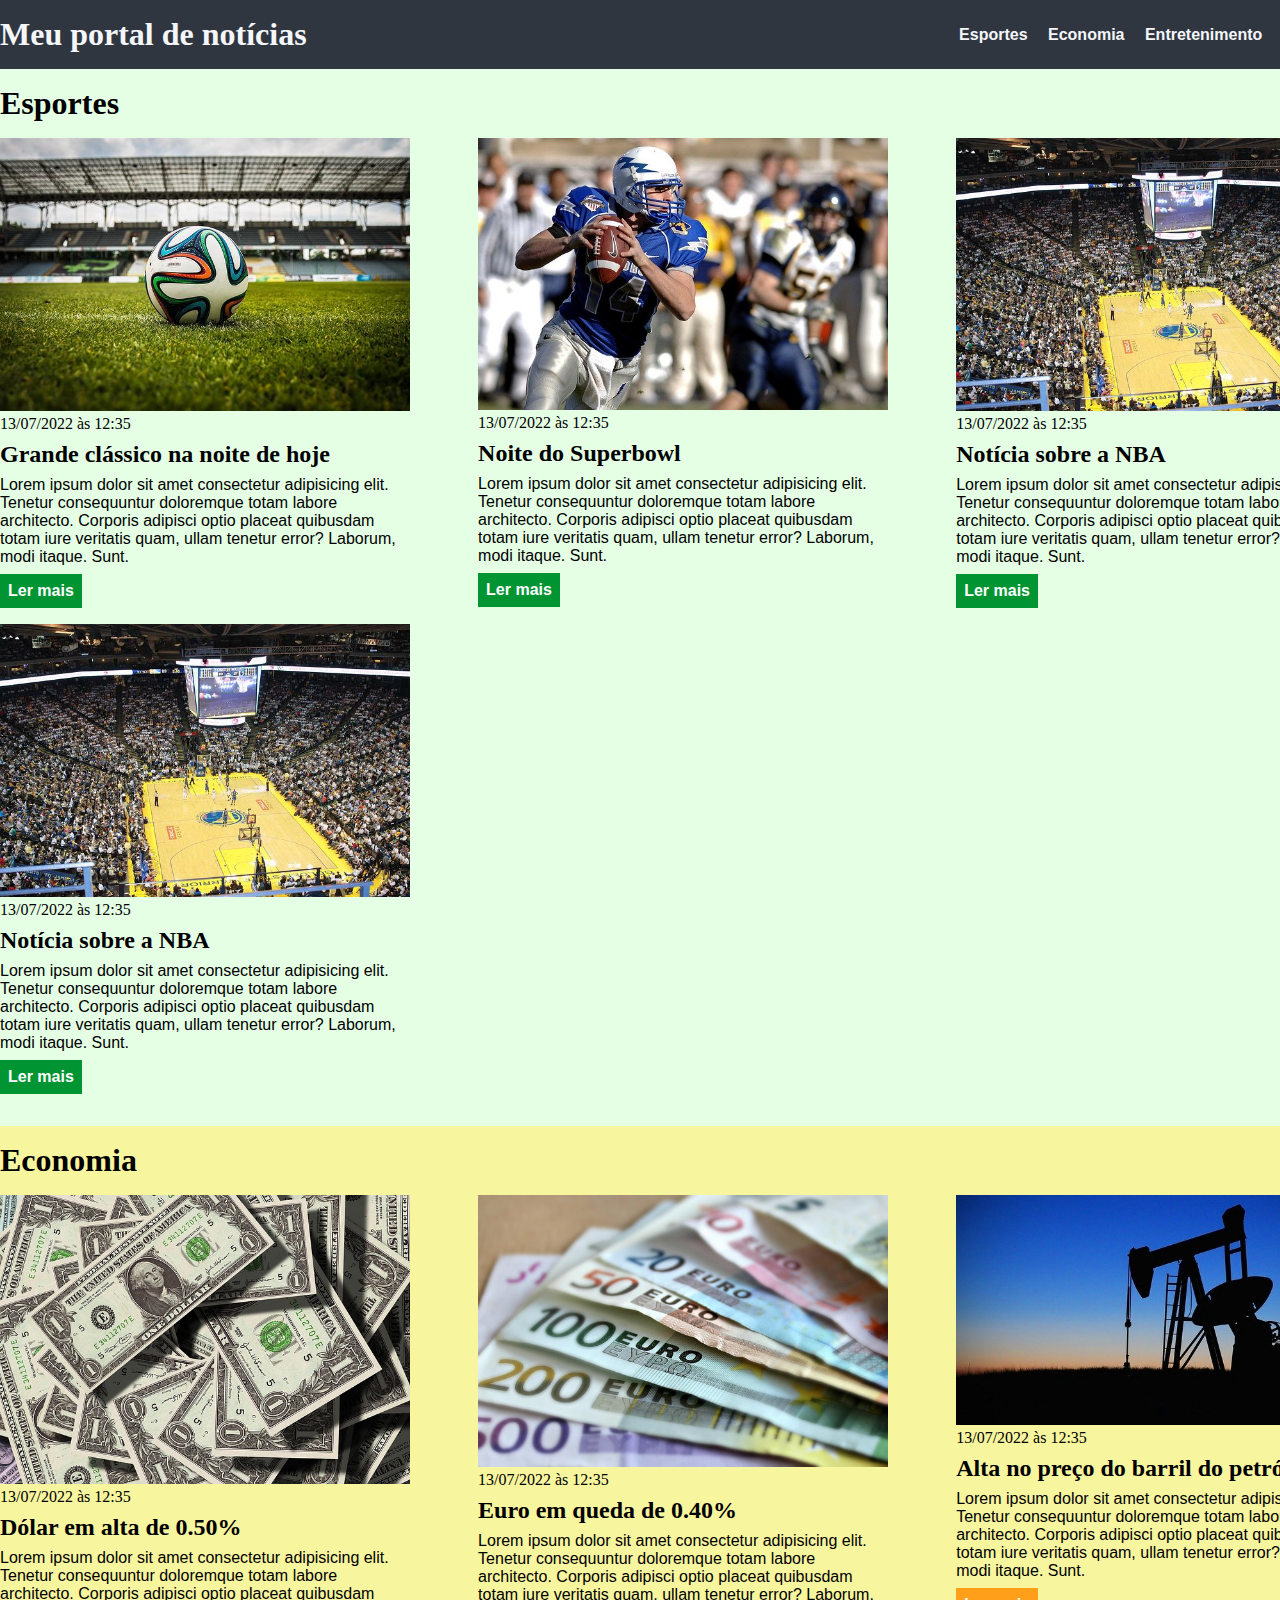
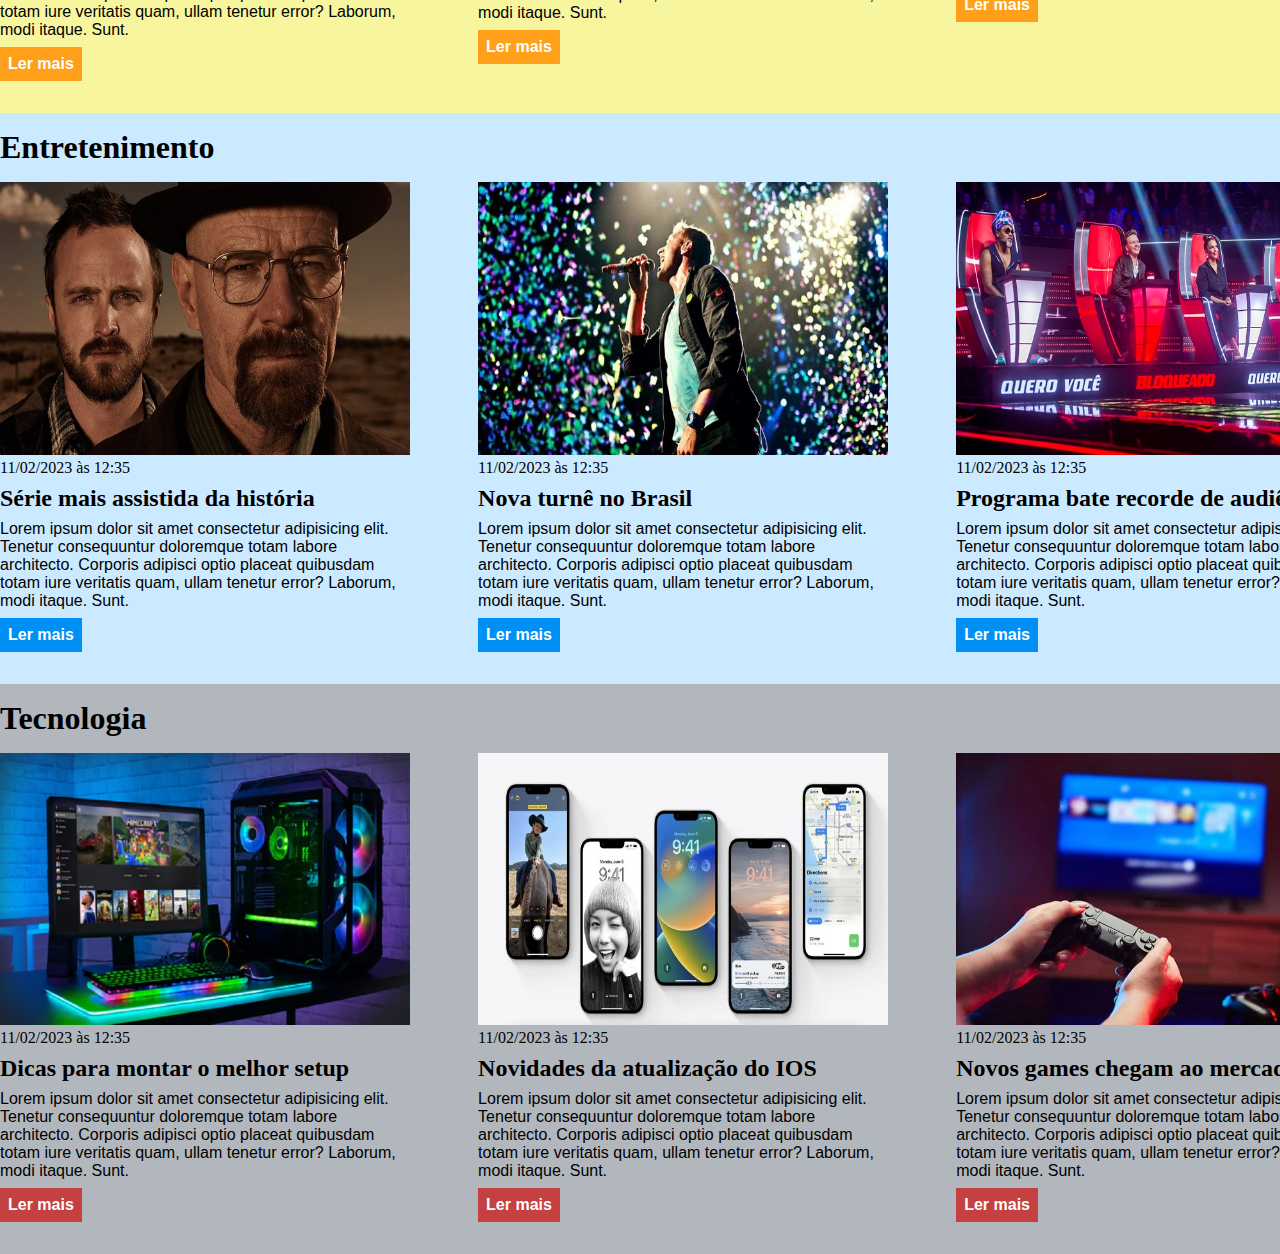
<file: Exercicio CSS/index.html>
<!DOCTYPE html>
<html lang="pt-BR">
<head>
    <meta charset="UTF-8">
    <meta http-equiv="X-UA-Compatible" content="IE=edge">
    <meta name="viewport" content="width=device-width, initial-scale=1.0">
    <title>Meu portal de notícias</title>
    <link rel="stylesheet" href="./main.css" />
</head>
<body>
    <header>
        <div class="container">
            <h1>Meu portal de notícias</h1>
            <nav>
                <ul>
                    <li>
                        <a href="#sports" title="Ir para a seção de esportes">Esportes</a>
                    </li>
                    <li>
                        <a href="#economy" title="Ir para a seção de notícias">Economia</a>
                    </li>
                    <li>
                        <a href="#entertaiment" title="Ir para a seção de entretenimento">Entretenimento</a>
                    </li>
                    <li>
                        <a href="#tech" title="Ir para a seção de tecnologia">Tecnologia</a>
                    </li>
                </ul>
            </nav>
        </div>
    </header>
    <section id="sports">
        <div class="container">
                <h2>Esportes</h2>
            <div class="articles">
                <article>
                    <img src="./imagens/futebol.jpg" alt="Bola de futebol no gramado" />
                    <header>
                        <time>13/07/2022 às 12:35</time>
                    </header>
                    <h3>Grande clássico na noite de hoje</h3>
                    <p>
                        Lorem ipsum dolor sit amet consectetur adipisicing elit. Tenetur consequuntur doloremque totam labore architecto. Corporis adipisci optio placeat quibusdam totam iure veritatis quam, ullam tenetur error? Laborum, modi itaque. Sunt.
                    </p>
                    <a href="#" title="Leia a notícia completa">Ler mais</a>
                </article>
                <article>
                    <img src="./imagens/futebol-americano.jpg" alt="Jogador de futebol americano correndo com a bola na mão" />
                    <header>
                        <time>13/07/2022 às 12:35</time>
                    </header>
                    <h3>Noite do Superbowl</h3>
                    <p>
                        Lorem ipsum dolor sit amet consectetur adipisicing elit. Tenetur consequuntur doloremque totam labore architecto. Corporis adipisci optio placeat quibusdam totam iure veritatis quam, ullam tenetur error? Laborum, modi itaque. Sunt.
                    </p>
                    <a href="#" title="Leia a notícia completa">Ler mais</a>
                </article>
                <article>
                    <img src="./imagens/basquete.jpg" title="Vista aérea de uma quadra de basquete" />
                    <header>
                        <time>13/07/2022 às 12:35</time>
                    </header>
                    <h3>Notícia sobre a NBA</h3>
                    <p>
                        Lorem ipsum dolor sit amet consectetur adipisicing elit. Tenetur consequuntur doloremque totam labore architecto. Corporis adipisci optio placeat quibusdam totam iure veritatis quam, ullam tenetur error? Laborum, modi itaque. Sunt.
                    </p>
                    <a href="#" title="Leia a notícia completa">Ler mais</a>
                </article>
                <article>
                    <img src="./imagens/basquete.jpg" title="Vista aérea de uma quadra de basquete" />
                    <header>
                        <time>13/07/2022 às 12:35</time>
                    </header>
                    <h3>Notícia sobre a NBA</h3>
                    <p>
                        Lorem ipsum dolor sit amet consectetur adipisicing elit. Tenetur consequuntur doloremque totam labore architecto. Corporis adipisci optio placeat quibusdam totam iure veritatis quam, ullam tenetur error? Laborum, modi itaque. Sunt.
                    </p>
                    <a href="#" title="Leia a notícia completa">Ler mais</a>
                </article>
            </div>
        </div>
    </section>
    <section id="economy">
        <div class="container">
                <h2>Economia</h2>
            <div class="articles">
                <article>
                    <img src="./imagens/dolares.jpg" alt="Muitos dólares" />
                    <header>
                        <time>13/07/2022 às 12:35</time>
                    </header>
                    <h3>Dólar em alta de 0.50%</h3>
                    <p>
                        Lorem ipsum dolor sit amet consectetur adipisicing elit. Tenetur consequuntur doloremque totam labore architecto. Corporis adipisci optio placeat quibusdam totam iure veritatis quam, ullam tenetur error? Laborum, modi itaque. Sunt.
                    </p>
                    <a href="#" title="Leia a notícia completa">Ler mais</a>
                </article>
                <article>
                    <img src="./imagens/euro.jpg" alt="Várias notas de euro" />
                    <header>
                        <time>13/07/2022 às 12:35</time>
                    </header>
                    <h3>Euro em queda de 0.40%</h3>
                    <p>
                        Lorem ipsum dolor sit amet consectetur adipisicing elit. Tenetur consequuntur doloremque totam labore architecto. Corporis adipisci optio placeat quibusdam totam iure veritatis quam, ullam tenetur error? Laborum, modi itaque. Sunt.
                    </p>
                    <a href="#" title="Leia a notícia completa">Ler mais</a>
                </article>
                <article>
                    <img src="./imagens/petroleo.jpg" alt="Extração de petróleo" />
                    <header>
                        <time>13/07/2022 às 12:35</time>
                    </header>
                    <h3>Alta no preço do barril do petróleo</h3>
                    <p>
                        Lorem ipsum dolor sit amet consectetur adipisicing elit. Tenetur consequuntur doloremque totam labore architecto. Corporis adipisci optio placeat quibusdam totam iure veritatis quam, ullam tenetur error? Laborum, modi itaque. Sunt.
                    </p>
                    <a href="#" title="Leia a notícia completa">Ler mais</a>
                </article>
            </div>
        </div>
    </section>
    <section id="entertaiment">
        <div class="container">
                <h2>Entretenimento</h2>
            <div class="articles">
                <article>
                    <img src="./imagens/filme.jpg" alt="capa de um filme" />
                    <header>
                        <time>11/02/2023 às 12:35</time>
                    </header>
                    <h3>Série mais assistida da história</h3>
                    <p>
                        Lorem ipsum dolor sit amet consectetur adipisicing elit. Tenetur consequuntur doloremque totam labore architecto. Corporis adipisci optio placeat quibusdam totam iure veritatis quam, ullam tenetur error? Laborum, modi itaque. Sunt.
                    </p>
                    <a href="#" title="Leia a notícia completa">Ler mais</a>
                </article>
                <article>
                    <img src="./imagens/musica.jpg" alt="Cantor ao vivo no palco" />
                    <header>
                        <time>11/02/2023 às 12:35</time>
                    </header>
                    <h3>Nova turnê no Brasil</h3>
                    <p>
                        Lorem ipsum dolor sit amet consectetur adipisicing elit. Tenetur consequuntur doloremque totam labore architecto. Corporis adipisci optio placeat quibusdam totam iure veritatis quam, ullam tenetur error? Laborum, modi itaque. Sunt.
                    </p>
                    <a href="#" title="Leia a notícia completa">Ler mais</a>
                </article>
                <article>
                    <img src="./imagens/TV.jpg" alt="programa de tv" />
                    <header>
                        <time>11/02/2023 às 12:35</time>
                    </header>
                    <h3>Programa bate recorde de audiência</h3>
                    <p>
                        Lorem ipsum dolor sit amet consectetur adipisicing elit. Tenetur consequuntur doloremque totam labore architecto. Corporis adipisci optio placeat quibusdam totam iure veritatis quam, ullam tenetur error? Laborum, modi itaque. Sunt.
                    </p>
                    <a href="#" title="Leia a notícia completa">Ler mais</a>
                </article>
            </div>
        </div>
    </section>
    <section id="tech">
        <div class="container">
                <h2>Tecnologia</h2>
            <div class="articles">
                <article>
                    <img src="./imagens/pc.jpg" alt="setup de computador" />
                    <header>
                        <time>11/02/2023 às 12:35</time>
                    </header>
                    <h3>Dicas para montar o melhor setup</h3>
                    <p>
                        Lorem ipsum dolor sit amet consectetur adipisicing elit. Tenetur consequuntur doloremque totam labore architecto. Corporis adipisci optio placeat quibusdam totam iure veritatis quam, ullam tenetur error? Laborum, modi itaque. Sunt.
                    </p>
                    <a href="#" title="Leia a notícia completa">Ler mais</a>
                </article>
                <article>
                    <img src="./imagens/celular.jpg" alt="5 imagens de celular" />
                    <header>
                        <time>11/02/2023 às 12:35</time>
                    </header>
                    <h3>Novidades da atualização do IOS</h3>
                    <p>
                        Lorem ipsum dolor sit amet consectetur adipisicing elit. Tenetur consequuntur doloremque totam labore architecto. Corporis adipisci optio placeat quibusdam totam iure veritatis quam, ullam tenetur error? Laborum, modi itaque. Sunt.
                    </p>
                    <a href="#" title="Leia a notícia completa">Ler mais</a>
                </article>
                <article>
                    <img src="./imagens/games.jpg" alt="Pessoa jogando video game" />
                    <header>
                        <time>11/02/2023 às 12:35</time>
                    </header>
                    <h3>Novos games chegam ao mercado</h3>
                    <p>
                        Lorem ipsum dolor sit amet consectetur adipisicing elit. Tenetur consequuntur doloremque totam labore architecto. Corporis adipisci optio placeat quibusdam totam iure veritatis quam, ullam tenetur error? Laborum, modi itaque. Sunt.
                    </p>
                    <a href="#" title="Leia a notícia completa">Ler mais</a>
                </article>
            </div>
        </div>
    </section>
</body>
</html>
</file>
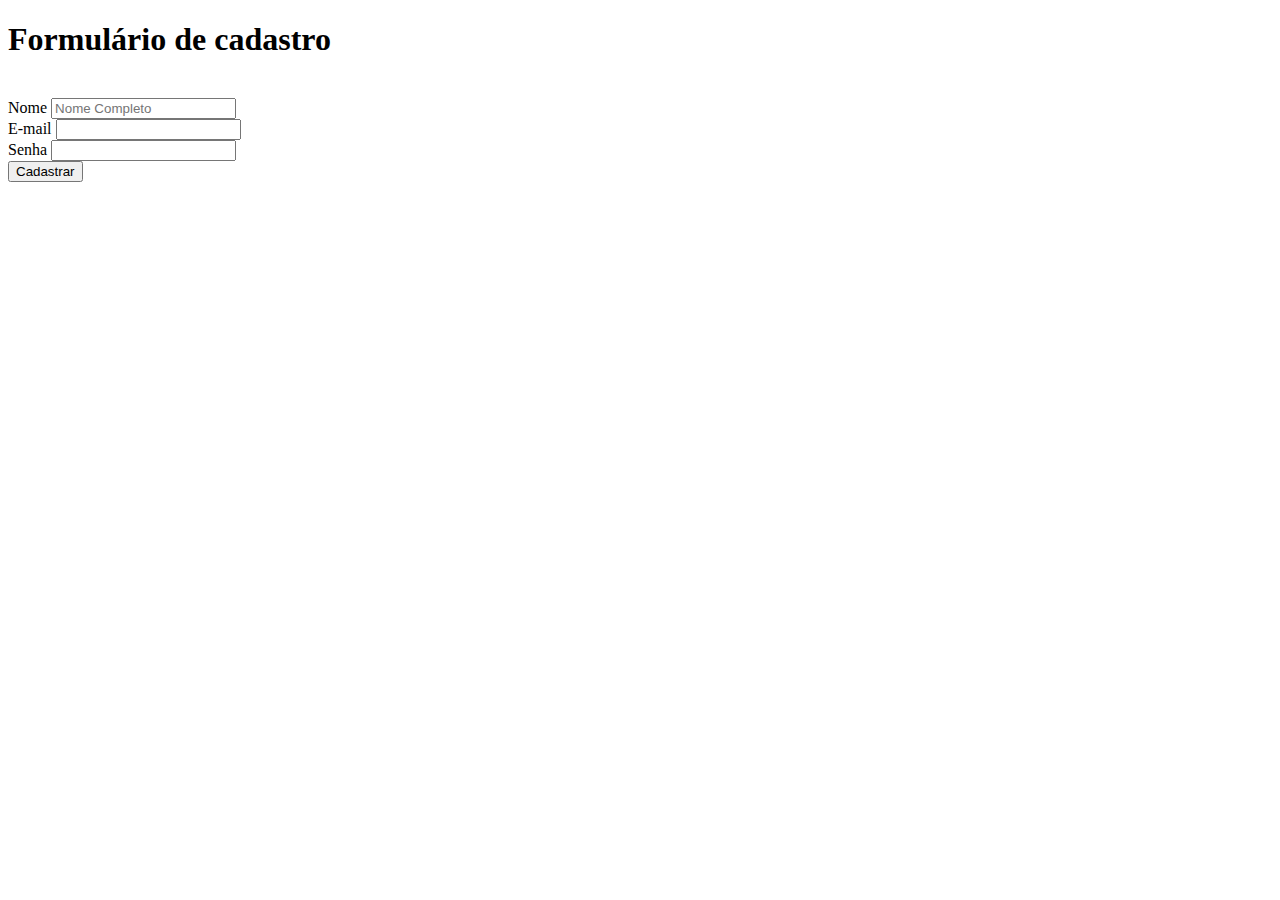
<file: Exercicio HTML/exercicio.html>
<!DOCTYPE html>
<html lang="pt-br">
<head>
    <meta charset="UTF-8">
    <meta http-equiv="X-UA-Compatible" content="IE=edge">
    <meta name="viewport" content="width=device-width, initial-scale=1.0">
    <title>Formulário</title>
</head>
<body>
    <h1>Formulário de cadastro</h1> <br>
    <form>
        <label for="nome">Nome</label> <input id="nome" type="text" placeholder="Nome Completo" > <br>
        <label for="email">E-mail</label> <input id="email" type="email" > <br>
        <label for="senha">Senha</label> <input id="senha" type="password" > <br>
        <button type="submit">
            Cadastrar
        </button>
    </form>
</body>
</html>
</file>
<file: Exercicio CSS/main.css>
* {
    box-sizing: border-box;
    margin: 0;
    padding: 0;
}

body > header {
    background-color: #2f3640;
    padding: 16px 0;
    color: #f5f6fa;
}

header .container {
    display: flex;
    align-items: center;
    justify-content: space-between;
}

header li {
    display: inline;
    font-family: Arial, Helvetica, sans-serif;
    font-weight: bold;
    margin-left: 16px;
}

header li a {
    color: #f5f6fa;
    text-decoration: none;
}

.container {
    width: 1366px;
    margin: 0 auto 0 auto;
}

.articles {
    display: flex;
    flex-wrap: wrap;
    justify-content: space-between;
}

.articles article img {
    /* height: 180px; */
    width: 100%;
}

.articles article {
    width: 30%;
    
}

section {
    padding: 16px 0;
}

section h2,
.articles article {
    margin-bottom: 16px;
}

.articles article h3 {
    margin-top: 8px;
    margin-bottom: 8px;
}

.articles article a {
    background-color: blue;
    color: #fff;
    padding: 8px;
    display: inline-block;
    text-decoration: none;
    font-weight: bold;
    margin-top: 8px;
}

.articles article a:hover {
    text-decoration: underline;
}

.articles article p,
.articles article a {
    font-family: Arial, Helvetica, sans-serif;
}

.articles article h3 {
    font-size: 24px;
}

section h2 {
    font-size: 32px;
}

#sports {
    background-color: rgba(0, 255, 0, 0.1);
}

#sports .articles article a {
    background-color: #009432;
}

#economy {
    background-color: #f8f59f;
}

#economy .articles article a {
    background-color: #ff9f1a;
}

#entertaiment {
    background-color: #c2e6ffd7;
}

#entertaiment .articles article a {
    background-color: #008ff5;
}

#tech {
    background-color: #b2b7be;
}

#tech .articles article a {
    background-color: #c54040;
}
</file>
